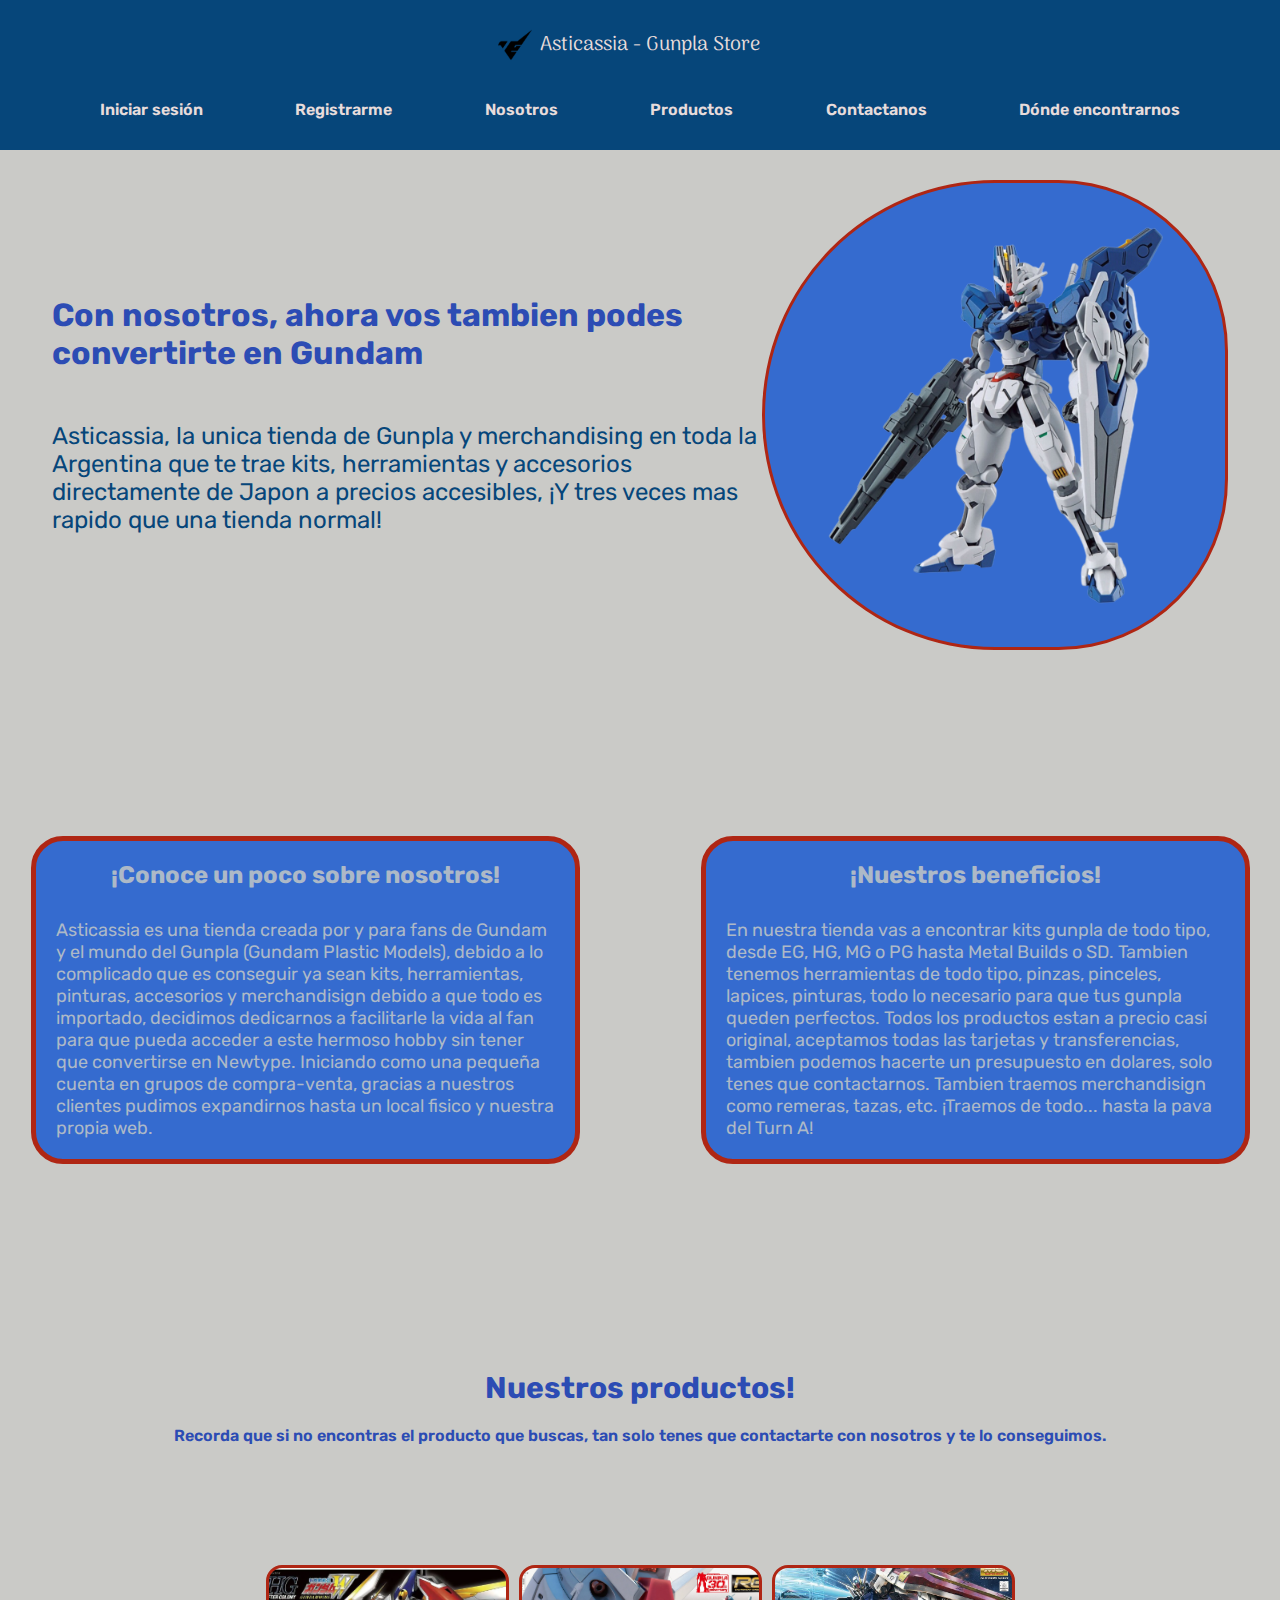
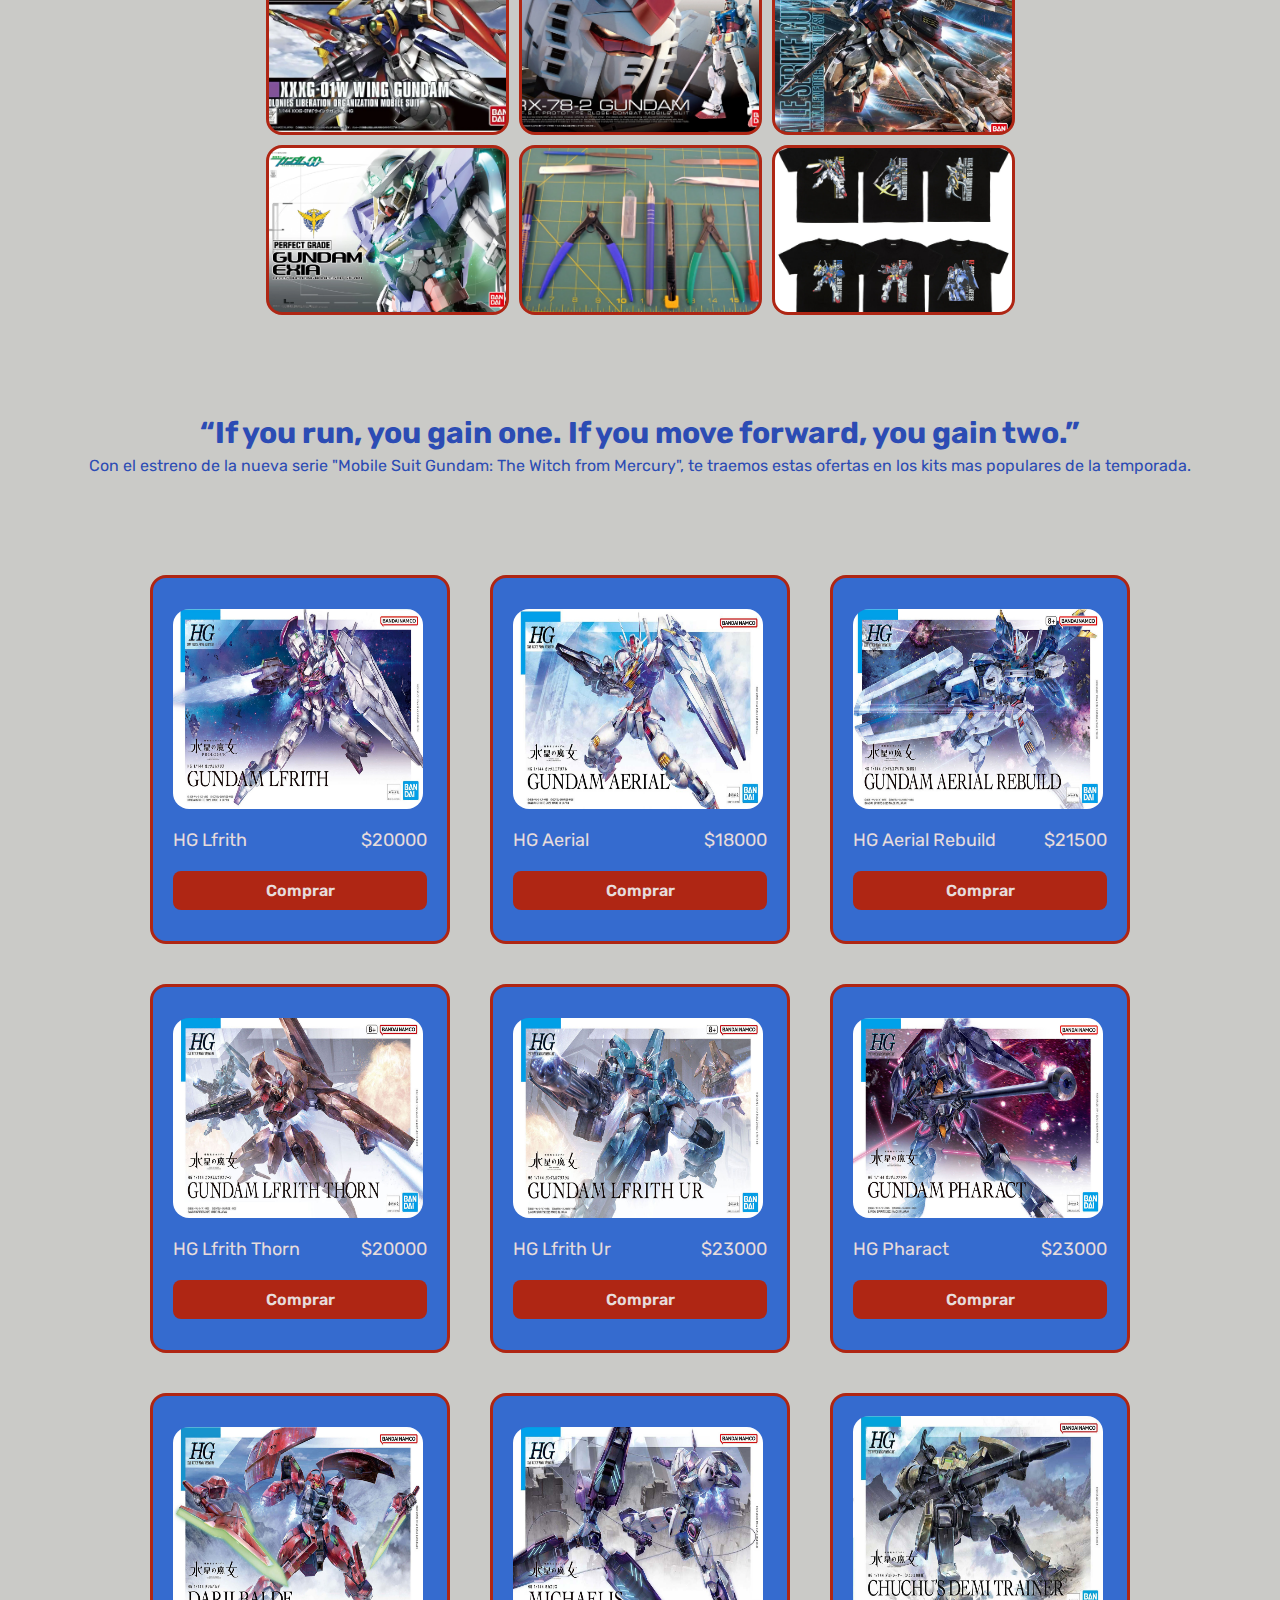
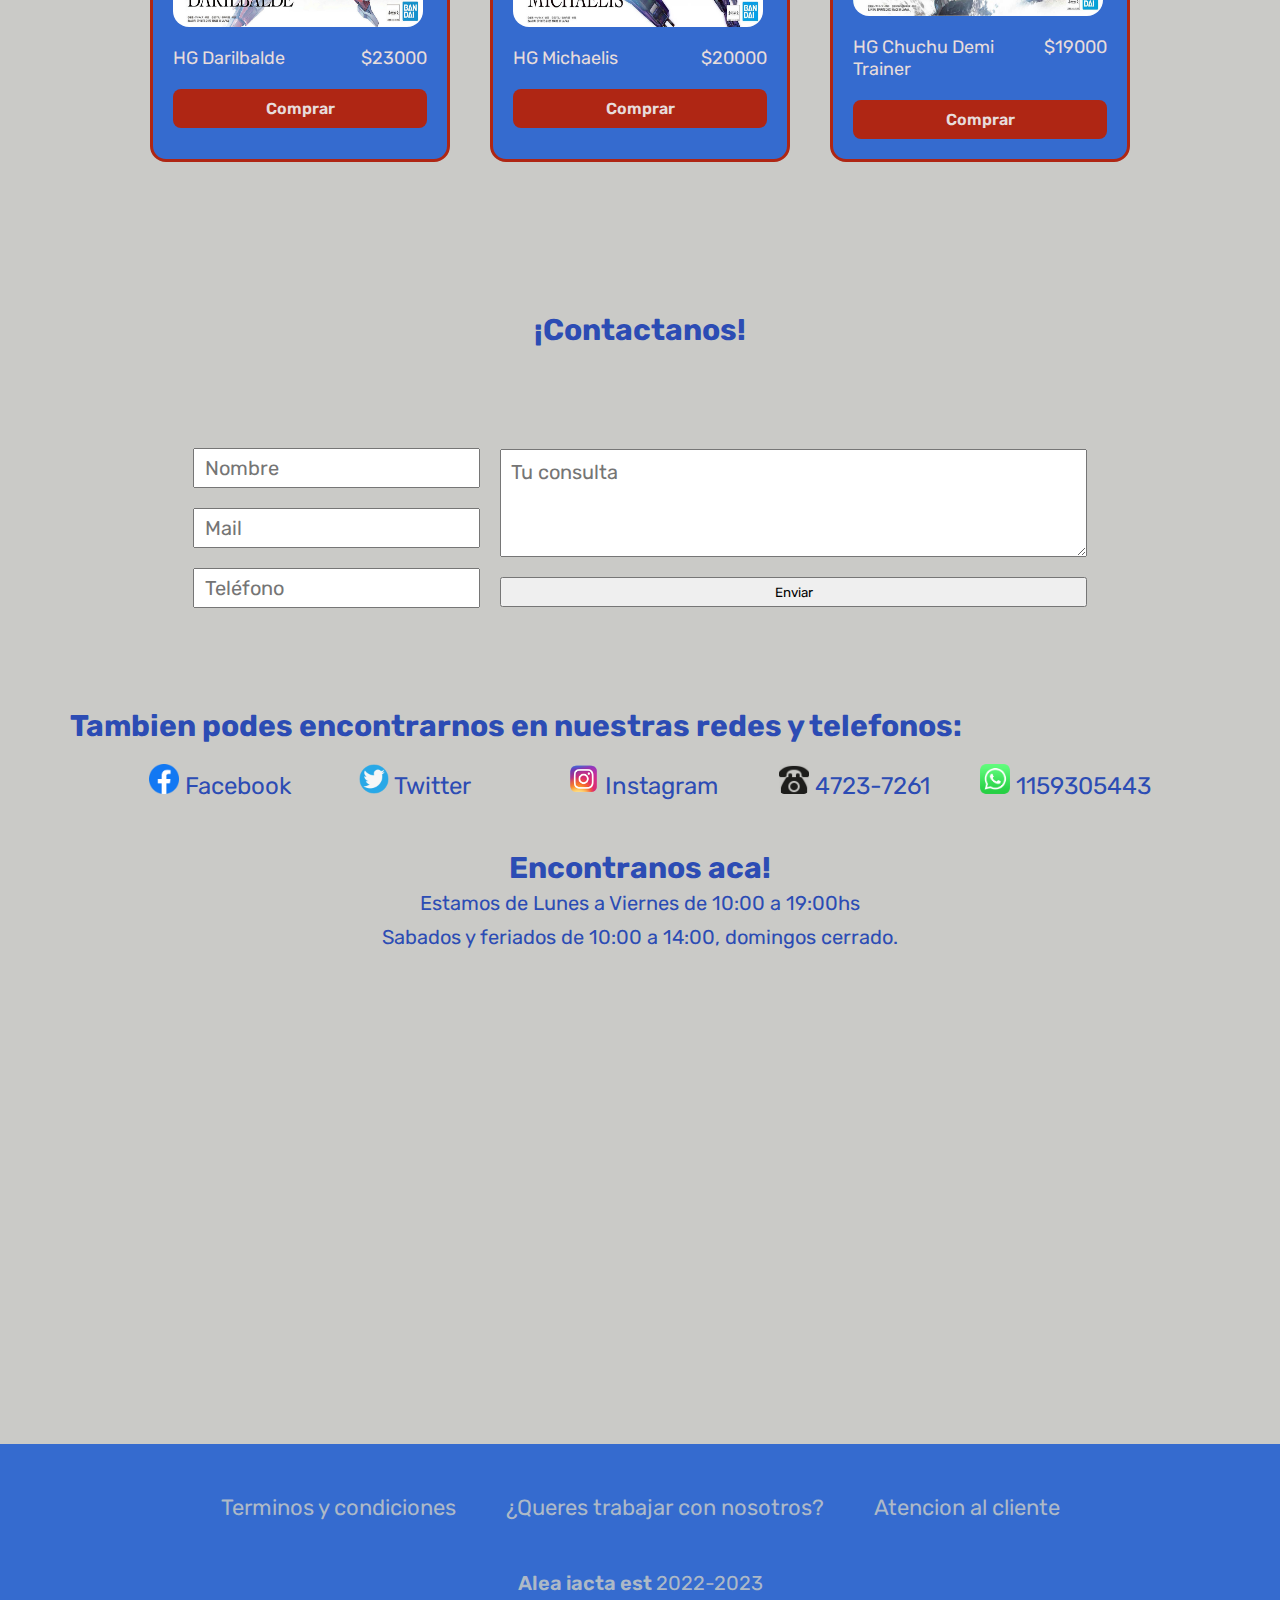
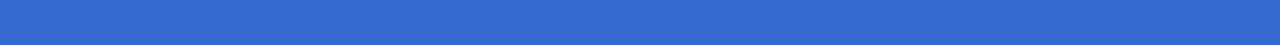
<file: index.html>
<!DOCTYPE html>
<html lang="en">
<head>
    <meta charset="UTF-8">
    <meta http-equiv="X-UA-Compatible" content="IE=edge">
    <meta name="viewport" content="width=device-width, initial-scale=1.0">
    <link rel="stylesheet" href="./assets/style.css">
    <link rel="stylesheet" href="./assets/mediaqueries.css">
    <title>Asticassia - Gunpla Store</title>
</head>
<body>
    <header>
        <div class="logo">
            <a href="./index.html">
                <img src="./assets/images/logo.png" alt="logo" /> Asticassia - Gunpla Store</a
            >
        </div>
        <nav>
            <label for="menu-toggle" class="menu-label">
                <img src="./assets/images/menu.png" class="menu-icon" />
            </label>
            <input type="checkbox" id="menu-toggle" />
            <ul class="navbar-list">
                <li><a href="./login.html">Iniciar sesión</a></li>
                <li><a href="./signup.html">Registrarme</a></li>
                <li><a href="#aboutus">Nosotros</a></li>
                <li><a href="#productos">Productos</a></li>
                <li><a href="#contacto">Contactanos</a></li>
                <li><a href="#ubicacion">Dónde encontrarnos</a></li>

            </ul>
        </nav>
    </header>
    <section class="hero">
        <div class="hero-intro">
            <h1>Con nosotros, ahora vos tambien podes convertirte en Gundam</h1>
            <p>
                Asticassia, la unica tienda de Gunpla y merchandising en toda la Argentina que te trae kits, herramientas y accesorios directamente de Japon a precios accesibles, ¡Y tres veces mas rapido que una tienda normal!
            </p>
        </div>
        <div class="hero-img">
            <img src="./assets/images/aerial-hero.png" alt="aerial" />
        </div>
    </section>
    <section id="aboutus">
        <div class="us-background">
            <div class="us-info">
                <h2>¡Conoce un poco sobre nosotros!</h2>
                <p>
                    Asticassia es una tienda creada por y para fans de Gundam y el mundo del Gunpla (Gundam Plastic Models), debido a lo complicado que es conseguir ya sean kits, herramientas, pinturas, accesorios y merchandisign debido a que todo es importado, decidimos dedicarnos a facilitarle la vida al fan para que pueda acceder a este hermoso hobby sin tener que convertirse en Newtype.    Iniciando como una pequeña cuenta en grupos de compra-venta, gracias a nuestros clientes pudimos expandirnos hasta un local fisico y nuestra propia web.
                </p>
            </div>
        </div>
        <div class="beneficios-background">
            <div class="beneficios-info">
                <h2>¡Nuestros beneficios!</h2>
                <p>
                    En nuestra tienda vas a encontrar kits gunpla de todo tipo, desde EG, HG, MG o PG hasta Metal Builds o SD. Tambien tenemos herramientas de todo tipo, pinzas, pinceles, lapices, pinturas, todo lo necesario para que tus gunpla queden perfectos.  
                    Todos los productos estan a precio casi original, aceptamos todas las tarjetas y transferencias, tambien podemos hacerte un presupuesto en dolares, solo tenes que contactarnos.
                    Tambien traemos merchandisign como remeras, tazas, etc. ¡Traemos de todo... hasta la pava del Turn A!
                </p>
            </div>
        </div>
    </section>
</section>
<section id="productos">
    <div class="productos-text">
        <h2>Nuestros productos!</h2>
        <p>
            Recorda que si no encontras el producto que buscas, tan solo tenes que contactarte con nosotros y te lo conseguimos.
        </p>
    </div>

    <ul class="categorias">
        <li class="categoria-item hg"><a href="#">Kits High Grade</a></li>
        <li class="categoria-item rg"><a href="#">Kits Real Grade</a></li>
        <li class="categoria-item mg"><a href="#">Kits Master Grade</a></li>
        <li class="categoria-item pg"><a href="#">Kits Perfect Grade</a></li>
        <li class="categoria-item herramientas"><a href="#">Herramientas</a></li>
        <li class="categoria-item merchandisign"><a href="#">Merchandising</a></li>
    </ul>

    <div class="info-twfm">
        <h2>
            “If you run, you gain one. If you move forward, you gain two.” 
        </h2>
        <p>
            Con el estreno de la nueva serie "Mobile Suit Gundam: The Witch from Mercury", te traemos estas ofertas en los kits mas populares de la temporada.
        </p>
    </div>

    <div class="ofertas-twfm">
        <div class="box-item">
            <img
             src="./assets/images/lfrit.jpg" 
             alt="lfrith" 
            />
            <div class="item-description">
                <span class="item-name"> HG Lfrith </span>
                <span class="price-number"> $20000 </span>
            </div>
            <div class="item-price">
                <a href="#"> Comprar </a>
            </div>
        </div>

        <div class="box-item">
            <img
                src="./assets/images/aerial.jpg"
                alt="aerial"
            />
            <div class="item-description">
                <span class="item-name"> HG Aerial </span>
                <span class="price-number"> $18000 </span>
            </div>
            <div class="item-price">
                <a href="#"> Comprar </a>
            </div>
        </div>

        <div class="box-item">
            <img
                src="./assets/images/aerial-rebuild.png"
                alt="aerial rebuild"
            />
            <div class="item-description">
                <span class="item-name"> HG Aerial Rebuild </span>
                <span class="price-number"> $21500 </span>
            </div>
            <div class="item-price">
                <a href="#"> Comprar </a>
            </div>
        </div>

        <div class="box-item">
            <img
                src="./assets/images/lfrith-thorn.png"
                alt="lfrith thorn"
            />
            <div class="item-description">
                <span class="item-name"> HG Lfrith Thorn </span>
                <span class="price-number"> $20000 </span>
            </div>
            <div class="item-price">
                <a href="#"> Comprar </a>
            </div>
        </div>

        <div class="box-item">
            <img
             src="./assets/images/lfrith-ur.png" 
             alt="lfrith ur"
             />
            <div class="item-description">
                <span class="item-name"> HG Lfrith Ur </span>
                <span class="price-number"> $23000 </span>
            </div>
            <div class="item-price">
                <a href="#"> Comprar </a>
            </div>
        </div>

        <div class="box-item">
            <img src="./assets/images/pharact.png" alt="pharact" />
            <div class="item-description">
                <span class="item-name"> HG Pharact </span>
                <span class="price-number"> $23000 </span>
            </div>
            <div class="item-price">
                <a href="#"> Comprar </a>
            </div>
        </div>

        <div class="box-item">
            <img
                src="./assets/images/darilbalde.png"
                alt="darilbalde"
            />
            <div class="item-description">
                <span class="item-name"> HG Darilbalde </span>
                <span class="price-number"> $23000 </span>
            </div>
            <div class="item-price">
                <a href="#"> Comprar </a>
            </div>
        </div>

        <div class="box-item">
            <img 
                src="./assets/images/michaelis.png" 
                alt="michaelis" 
            />
            <div class="item-description">
                <span class="item-name"> HG Michaelis </span>
                <span class="price-number"> $20000 </span>
            </div>
            <div class="item-price">
                <a href="#"> Comprar </a>
            </div>
        </div>

        <div class="box-item">
            <img 
                src="./assets/images/chuchu-demi-trainer.png" 
                alt="chuchu demi trainer" 
            />
            <div class="item-description">
                <span class="item-name"> HG Chuchu Demi Trainer </span>
                <span class="price-number"> $19000 </span>
            </div>
            <div class="item-price">
                <a href="#"> Comprar </a>
            </div>
        </div>
    </div>
</section>
<section id="contacto">
    <h2>¡Contactanos!</h2>
    <form>
        <div class="datospersonales">
            <input type="text" id="nombre" placeholder="Nombre" />
            <input type="email" id="email" placeholder="Mail" />
            <input type="number" id="telefono" placeholder="Teléfono" />
        </div>
        <div class="consulta">
            <textarea
                id="textarea"
                cols="45"
                rows="4"
                placeholder="Tu consulta"
            ></textarea>
            <input type="submit" value= "Enviar" />
        </div>
    </form>
    <div class="otros-contactos">
        <h3>Tambien podes encontrarnos en nuestras redes y telefonos:</h3>
        <div class="redes">
            <a href="https://www.facebook.com" target="_blank"
                >
                <img src="./assets/images/fb-logo.png" alt="facebook logo">
                <i class="facebook"></i> Facebook</a
            >
            <a href="https://www.twitter.com" target="_blank"
                >
                <img src="./assets/images/tw-logo.jpg" alt="twitter logo">
                <i class="twitter"></i> Twitter</a
            >
            <a href="https://www.instagram.com/?theme=dark" target="_blank"
                >
                <img src="./assets/images/ig-logo.png" alt="instagram logo">
                <i class="instagram"></i> Instagram</a
            >
            <span> <img src="./assets/images/fijo-logo.png" alt="fijo logo">
                <i class="fijo"></i> 4723-7261</span>
            <span><img src="./assets/images/wsp-logo.png" alt="wsp logo">
                <i class="whatsapp"></i> 1159305443</span>
        </div>
    </div>
</section>
<section id="ubicacion">
    <h1>Encontranos aca!</h1>
    <p>Estamos de Lunes a Viernes de 10:00 a 19:00hs</p>
    <p>Sabados y feriados de 10:00 a 14:00, domingos cerrado.</p>
    <div class="mapa">
        <iframe src="https://www.google.com/maps/embed?pb=!1m18!1m12!1m3!1d3284.0541161611172!2d-58.4287668254053!3d-34.60279305744729!2m3!1f0!2f0!3f0!3m2!1i1024!2i768!4f13.1!3m3!1m2!1s0x95bcca6506ce19ab%3A0x7747cc57d0824bb!2sAv.%20Corrientes%204342%2C%20C1414%20CABA!5e0!3m2!1ses-419!2sar!4v1683070276811!5m2!1ses-419!2sar" width="600" height="450" style="border:0;" allowfullscreen="" loading="lazy" referrerpolicy="no-referrer-when-downgrade"></iframe>
    </div>
</section>
<footer>
    <div class="footer-links">
        <a href="#">Terminos y condiciones</a>
        <a href="#">¿Queres trabajar con nosotros?</a>
        <a href="#">Atencion al cliente</a>
    </div>
    <p><span>Alea iacta est </span>2022-2023</p>
</footer>
</body>
</html>
</file>
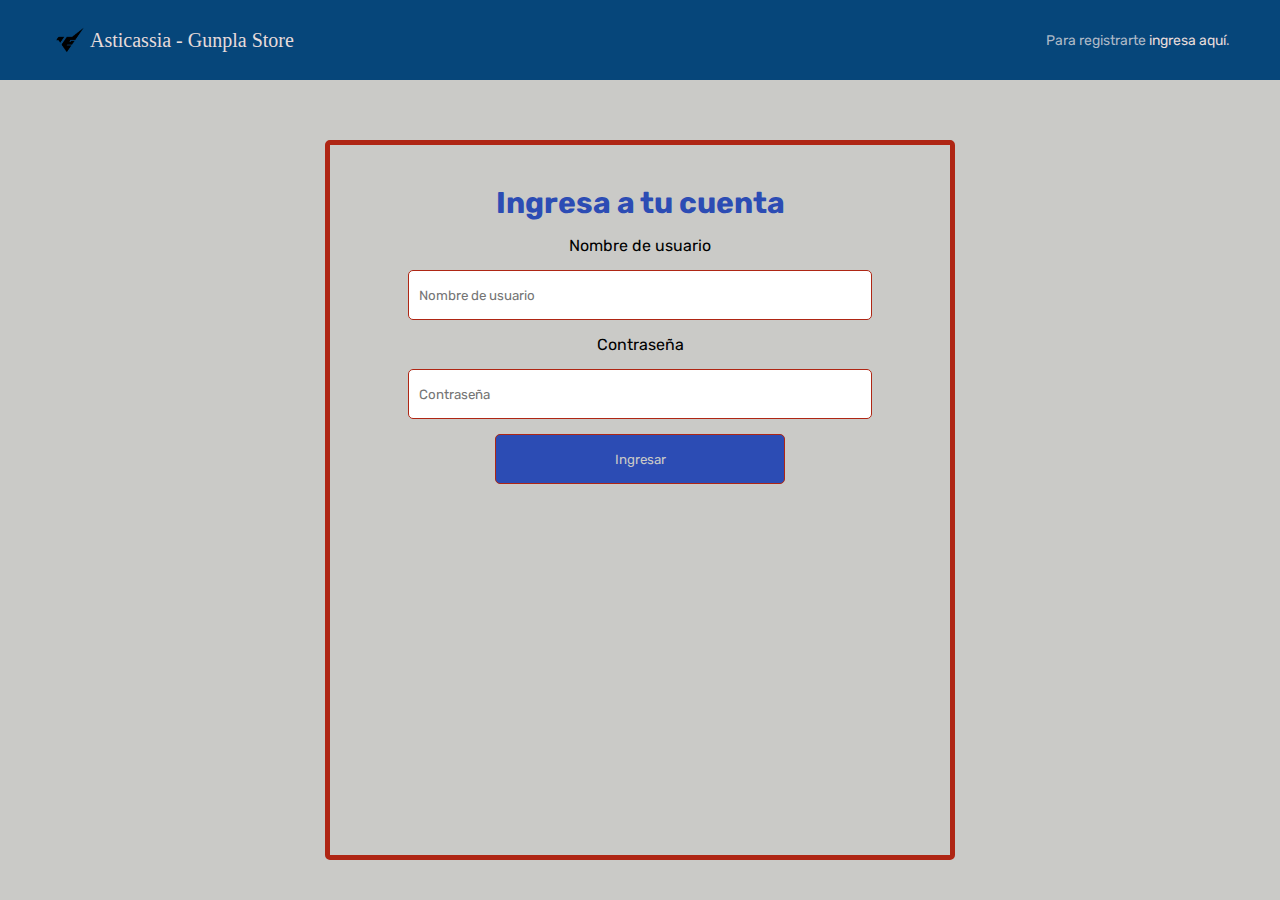
<file: login.html>
<!DOCTYPE html>
<html lang="en">
<head>
    <meta charset="UTF-8">
    <meta http-equiv="X-UA-Compatible" content="IE=edge">
    <meta name="viewport" content="width=device-width, initial-scale=1.0">
    <link rel="stylesheet" href="./assets/login-style.css">
    <title>Inicia sesion</title>
</head>
<body>
    <header>
        <div class="logo">
            <a href="./index.html">
                <img src="./assets/images/logo.png" alt="logo" />
                <span>Asticassia - Gunpla Store</span>
            </a>
        </div>
        <span>Para registrarte <a href="./signup.html">ingresa aquí</a>. </span>
    </header>
    <main>
        <form class="login">
            <h2>Ingresa a tu cuenta</h2>
            <p>Nombre de usuario</p>
            <input type="text" placeholder="Nombre de usuario" />
            <p>Contraseña</p>
            <input type="password" placeholder="Contraseña" />
            <input type="submit" value="Ingresar"/>
        </form>
    </main>
</body>
</html>
</file>
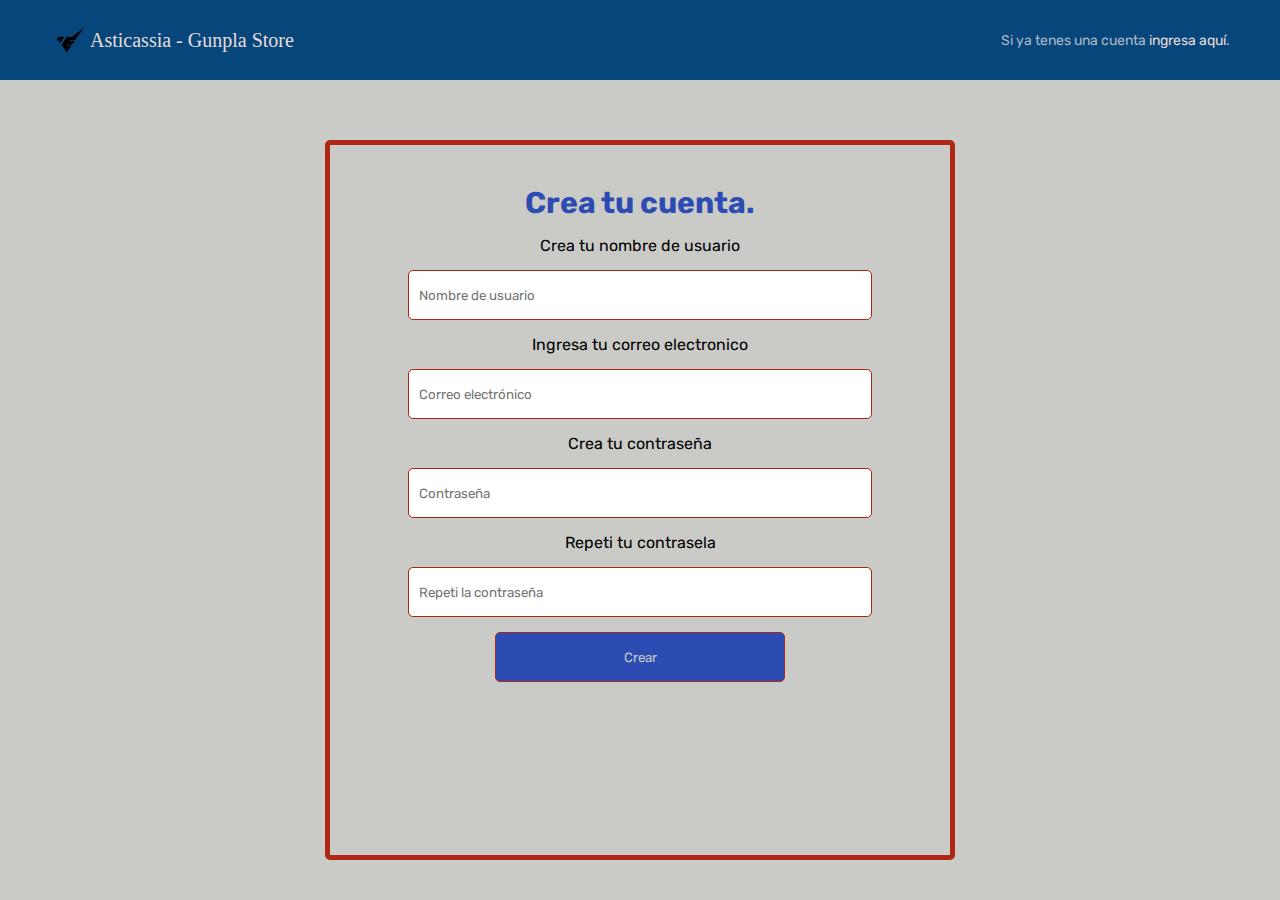
<file: signup.html>
<!DOCTYPE html>
<html lang="en">
<head>
    <meta charset="UTF-8">
    <meta http-equiv="X-UA-Compatible" content="IE=edge">
    <meta name="viewport" content="width=device-width, initial-scale=1.0">
    <link rel="stylesheet" href="./assets/signup-style.css">
    <title>Registrate</title>
</head>
<body>
    <header>
        <div class="logo">
            <a href="./index.html">
                <img src="./assets/images/logo.png" alt="logo" />
                <span>Asticassia - Gunpla Store</span>
            </a>
        </div>
        <span>Si ya tenes una cuenta <a href="./login.html">ingresa aquí</a>. </span>
    </header>
    <main>
        <form class="register">
            <h2>Crea tu cuenta.</h2>
            <p>Crea tu nombre de usuario</p>
            <input type="text" placeholder="Nombre de usuario" />
            <p>Ingresa tu correo electronico</p>
            <input type="email" placeholder="Correo electrónico" />
            <p>Crea tu contraseña</p>
            <input type="password" placeholder="Contraseña" />
            <p>Repeti tu contrasela</p>
            <input type="password" placeholder="Repeti la contraseña" />
            <input type="submit" value="Crear"/>
        </form>
    </main>
</body>
</html>
</file>
<file: assets/style.css>
@import url('https://fonts.googleapis.com/css2?family=Rubik:wght@400;600&display=swap');
@import url('https://fonts.googleapis.com/css2?family=Arima&display=swap');

*{
    padding: 0;
    margin: 0;
    box-sizing: border-box;
    text-decoration: none;
    font-family: Rubik, sans-serif;
    list-style: none;
}

:root{
    --backgroud-color-1: #cacac7;
    --background-color-2: #356bcf;
    --nav-color: #06467a;
    --text-color-1: #e7dcdb;
    --text-color-2: #2c4cb4;
    --text-color-3: #adb9c7;
    --color-1: #af2614;
    
}

/* header */

header{
    height: 150px;
    width: 100%;
    background: var(--nav-color);
    display: flex;
    flex-direction: column;
    gap: 30px;
    align-items: center;
    padding: 20px 100px;
    top: 0;
    z-index: 3;
    position: fixed;
}

.logo a{
    font-size: 30px;
    color: var(--text-color-1);
    font-family: Arima, cursive;
    display: flex;
    align-items: center;
}

.logo img{
    height: 50px;
    width: 50px;
}

/* navbar */

#menu-toggle, .menu-label{
    display:none
}

nav {
    color: var(--text-color-1);
    display: flex;
    gap: 40px;
    width: 100%;
    max-width: 1400px;
    align-items: center;
}

.navbar-list{
    width: 100%;
    display: flex;
    justify-content: space-between;
}

.navbar-list a{
    color: var(--text-color-1);
    font-weight: 600;
    font-size: 16px;
    transition: 0.5s ease-out;
}

.navbar-list a:hover{
    color: var(--backgroud-color-1);
    transition: 0.5s ease-in;
}

/* fin del header*/

/* main */

html{
    scroll-padding-top: 150px;
    scroll-behavior: smooth;
}

main{
    width: 100%;
    height: auto;
}

/* hero */

.hero{
    position: relative;
    width: 100%;
    display: flex;
    justify-content: space-evenly;
    align-items: center;
    background-color: var(--backgroud-color-1);
    padding: 30px 50px 100px 50px;
    margin-top: 150px;
    }

.hero-intro{
    width: 60%;
    padding: 30px 0;
    display: flex;
    flex-direction: column;
    gap: 50px;
    max-width: 1400px;
}

h1{
    color: var(--text-color-2);
    font-size: 45px;
}

.hero-intro p{
    font-size: 24px;
    color: var(--nav-color)
}

.hero-img{
    background-color: var(--background-color-2);
    padding: 30px;
    border-radius: 55% 40% 40% 55%;
    border: solid var(--color-1);
}

.hero-img img{
    height: 400px;
}

/* aboutus */

/* nosotros */

#aboutus{
    display: flex;
    width: 100%;
    gap: 60px;
    justify-content: center;
    align-items: center;
    background: var(--backgroud-color-1);
}

.us-background{
    width: 100%;
    height: 500px;
    display: flex;
    justify-content: center;
    align-items: center;
}

.us-info{
    width: 90%;
    border: 5px solid var(--color-1);
    padding: 20px;
    height: auto;
    display: flex;
    flex-direction: column;
    gap: 30px;
    background: var(--background-color-2);
    border-radius: 2rem;
    justify-content: center;
    align-items: center;
    max-width: 1400px;
}

.us-info h2{
    font-size: 30px;
    color: var(--text-color-3);
}

.us-info p{
    font-size: 18px;
    color: var(--text-color-3);
}

/* beneficios */

.beneficios-background{
    width: 100%;
    height: 500px;
    display: flex;
    justify-content: center;
    align-items: center;
}

.beneficios-info{
    width: 90%;
    border: 5px solid var(--color-1);
    padding: 20px;
    height: auto;
    display: flex;
    flex-direction: column;
    gap: 30px;
    background: var(--background-color-2);
    border-radius: 2rem;
    justify-content: center;
    align-items: center;
    max-width: 1400px;
}

.beneficios-info h2{
    font-size: 30px;
    color: var(--text-color-3);
}

.beneficios-info p{
    font-size: 18px;
    color: var(--text-color-3);
}

/* cards */

/* productos */

#productos{
    background: var(--backgroud-color-1);
    display: flex;
    flex-direction: column;
    padding: 100px 80px;
    width: 100%;
    align-items: center;
    gap: 100px;
}


.productos-text{
    padding: 20px;
    display: flex;
    gap: 20px;
    align-items: center;
    flex-direction: column;
}

.productos-text h2{
    font-size: 30px;
    color: var(--text-color-2);
}

.productos-text p{
    font-weight: 600;
    font-size: 16px;
    color: var(--text-color-2);
}


.categorias{
    display: grid;
    grid-template-columns: 400px 400px 400px;
    grid-template-rows: 250px 250px;
    width: 100%;
    gap: 10px;
    justify-content: center;
}

.categoria-item{
    display: flex;
    flex-direction: column;
    justify-content: center;
    text-align: center;
    align-items: center;
    border-radius: 1rem;
    border: solid var(--color-1);
}

/* categoria kits high grade */

.hg{
    background: url(./images/hg-bg.png) no-repeat center/cover;
}

.hg a{
    opacity: 0;
    transition: 0.5s ease-out;
}

.hg:hover a{
    display: flex;
    color: var(--backgroud-color-1);
    font-weight: 600;
    font-size: 25px;
    width: 100%;
    height: 100%;
    background: #1972787a;
    border-radius: 1rem;
    justify-content: center;
    align-items: center;
    opacity: 1;
    transition: 0.5s ease-in-out;
}

/* categoria kits real grade */

.rg {
    background: url(./images/rg-bg.png) no-repeat center/cover;
}

.rg a{
    opacity: 0;
    transition: 0.5s ease-out;
}

.rg:hover a{
    display: flex;
    color: var(--backgroud-color-1);
    font-weight: 600;
    font-size: 25px;
    width: 100%;
    height: 100%;
    background: #1972787a;
    border-radius: 1rem;
    justify-content: center;
    align-items: center;
    opacity: 1;
    transition: 0.5s ease-in-out;
}


/* categoria kits master grade */

.mg{
    background: url(./images/mg-bg.jpg) no-repeat center/cover;
}

.mg a{
    opacity: 0;
    transition: 0.5s ease-out;
}

.mg:hover a{
    display: flex;
    color: var(--backgroud-color-1);
    font-weight: 600;
    font-size: 25px;
    width: 100%;
    height: 100%;
    background: #1972787a;
    border-radius: 1rem;
    justify-content: center;
    align-items: center;
    opacity: 1;
    transition: 0.5s ease-in-out;
}

/* categoria kits perfect grade */

.pg{
    background: url(./images/pg-bg.png) no-repeat center/cover;
}

.pg a{
    opacity: 0;
    transition: 0.5s ease-out;
}

.pg:hover a{
    display: flex;
    color: var(--backgroud-color-1);
    font-weight: 600;
    font-size: 25px;
    width: 100%;
    height: 100%;
    background: #1972787a;
    border-radius: 1rem;
    justify-content: center;
    align-items: center;
    opacity: 1;
    transition: 0.5s ease-in-out;
}

/* categoria herramientas */

.herramientas{
    background: url(./images/herramientas-bg.png) no-repeat center/cover;
}

.herramientas a{
    opacity: 0;
    transition: 0.5s ease-out;
}

.herramientas:hover a{
    display: flex;
    color: var(--backgroud-color-1);
    font-weight: 600;
    font-size: 25px;
    width: 100%;
    height: 100%;
    background: #1972787a;
    border-radius: 1rem;
    justify-content: center;
    align-items: center;
    opacity: 1;
    transition: 0.5s ease-in-out;
}

/* categoria merchandising */

.merchandisign{
    background: url(./images/merchandising-bg.jpg) no-repeat center/cover;
}

.merchandisign a{
    opacity: 0;
    transition: 0.5s ease-out;
}

.merchandisign:hover a{
    display: flex;
    color: var(--backgroud-color-1);
    font-weight: 600;
    font-size: 25px;
    width: 100%;
    height: 100%;
    background: #1972787a;
    border-radius: 1rem;
    justify-content: center;
    align-items: center;
    opacity: 1;
    transition: 0.5s ease-in-out;
}

/* ofertas twfm */

.info-twfm{
    display: flex;
    justify-content: center;
    align-items: center;
    flex-direction: column;
    gap: 5px;
}

.info-twfm h2{
    font-size: 30px;
    color: var(--text-color-2);
}

.info-twfm p{
    font-size: 16px;
    color: var(--text-color-2);
}

.ofertas-twfm{
    width: 100%;
    display: grid;
    grid-template-columns: 300px 300px 300px;
    grid-template-rows: 1fr 1fr 1fr;
    gap: 40px;
    justify-content: center;
}

.box-item{
    display: flex;
    justify-content: center;
    flex-direction: column;
    color: var(--text-color-1);
    padding: 20px;
    gap: 20px;
    border-radius: 1rem;
    border: solid var(--color-1);
    background: var(--background-color-2)
}

.box-item img{
    height: 200px;
    border-radius: 1rem;
 }

 .item-description{
    display: flex;
    flex-direction: row;
    justify-content: space-between;
    font-size: 18px;
}

.item-price{
    display: flex;
    flex-direction: column;
    gap: 5px;
}

.item-price a{
    padding: 10px;
    border-radius: 0.5rem;
    background: var(--color-1);
    color: var(--text-color-1);
    font-weight: 600;
    text-align: center;
    font-size: 16px;

}

.item-price a:hover{
    background: var(--color-1);
    background: linear-gradient(90deg, rgba(102, 30, 11, 0.7) 0%, rgba(151, 33, 18, 0.7) 64%);

}

/* contacto */

#contacto{
    background: var(--backgroud-color-1);
    display: flex;
    width: 100%;
    flex-direction: column;
    padding: 50px;
    gap: 100px;
    justify-content: center;
    align-items: center;

}

#contacto h2{
    color: var(--text-color-2);
    font-size: 30px;
}

form{
    display: flex;
    gap: 20px;
}

.datospersonales{
    display: flex;
    flex-direction: column;
    gap: 20px;
    width: 100%;
    align-items: center;
}

.datospersonales input{
    height: 40px;
    width: 100%;
    font-size: 20px;
    outline: none;
    padding: 0px 0px 0px 10px;
}

.consulta{
    display: flex;
    flex-direction: column;
    gap: 20px;
    justify-content: center;
    align-items: center;
}

.consulta textarea{
    outline: none;
    padding: 10px 0 0 10px;
    font-size: 20px;
}

.consulta input{
    width: 100%;
    height: 30px;

}

/* medios alternativos de contacto */

.otros-contactos{
    display: flex;
    flex-direction: column;
    background: var(--backgroud-color-1);
    color: var(--text-color-2);
    width: 100%;
    justify-content: center;
    max-width: 1200px;
}

.otros-contactos h3{
    font-size: 30px;
    padding: 0 0 0 20px;
}

.redes{
    display: flex;
    justify-content: center;
    background: var(--backgroud-color-1);
    color: var(--text-color-2);
    gap: 50px;
    font-size: 24px;
    padding: 20px 0 0 20px;
}

.redes span{
    color: var(--text-color-2);
}

.redes a{
    color: var(--text-color-2);
    transition: 0.5s ease-out;
    width: 160px;
}

.redes i{
    color: var(--text-color-2);
}

.redes a:hover{
    color: var(--color-1);
    transition: 0.5s ease-in;
} 

.redes span:hover{
    color: var(--color-1);
    transition: 0.5s ease-in;
} 


.redes img{
    height: 30px;
    border-radius: 5px;
}

.fa-whatsapp{
    font-size: 30px;
}

/* local */

#ubicacion {
    display: flex;
    flex-direction: column ;
    justify-content: center;
    background: var(--backgroud-color-1);
}

#ubicacion h1 {
    font-size: 30px;
    color: var(--text-color-2);
    display: flex;
    justify-content: center;
}

#ubicacion p {
    color: var(--text-color-2);
    padding: 5px 10px;
    font-size: 20px;
    display: flex;
    justify-content: center; 
}

.mapa {
   margin: 20px 20px;
   display: flex;
   justify-content: center;
}

/*fin del main*/

/* footer */

footer{
    display: flex;
    flex-direction: column;
    gap: 50px;
    background: var(--background-color-2);
    justify-content: center;
    align-items: center;
    padding: 50px 0;
    width: 100%;
    font-size: 20px;
}

.footer-links{
    display: flex;
    width: 100%;
    align-items: center;
    justify-content: center;
    text-align: center;
    gap: 50px;
    font-size: 18px;
}

.footer-links a{
    color: var(--text-color-3);
}

footer p{
    color: var(--text-color-3); 
}

footer span{
    font-weight: 600;
}
</file>
<file: assets/mediaqueries.css>
:root{
    --backgroud-color-1: #cacac7;
    --background-color-2: #356bcf;
    --nav-color: #06467a;
    --text-color-1: #e7dcdb;
    --text-color-2: #2c4cb4;
    --text-color-3: #adb9c7;
    --color-1: #af2614;
    
}
@media (max-width:1050px) {

    .navbar-list {
        position: absolute;
        top: 100px;
        left: 5%;
        right: 5%;
        width: 90%;
        flex-direction: column;
        background: var(--nav-color);
        border-radius: 0px 0px 15px 15px;
        align-items: flex-start;
        padding: 45px 30px;
        gap: 25px;
        z-index: 2;
        display: none;
      }

      .navbar-list a{
        font-weight: 600;
        color: var(--text-color-1);
      }

      .menu-label{
        display: flex;
        cursor: pointer;
      }

      #menu-toggle:checked + .navbar-list {
        display: flex;
      }

    header{
        padding: 0;
        flex-direction: row;
        height: 100px;
        justify-content: space-between;

    }

    nav{
        width: 100px;
    }

    .hero{
        margin-top: 100px;
    }

    .logo {
        width: 200px;
    }

    .logo a{
        font-size: 16px;
        width: 100%;
    }

    .logo img{
        height: 30px;
        width: 40px;
    }


    .hero{
        width: 100%;
    }

    .hero-intro{
        width: 100%;
        text-align: center;
    }

    .hero-intro h1{
        font-size: 28px;
    }

    .hero-intro p{
        font-size: 18px;
    }

    .hero-img{
        display: none;
    }

    #aboutus {
        flex-direction: column;
      }
    
      .us-background {
        height: 400px;
      }
    
      .us-info h2 {
        font-size: 24px;
      }
    
      .us-info p {
        font-size: 16px;
      }
    
      .beneficios-background {
        height: 400px;
      }
    
      .beneficios-info h2 {
        font-size: 24px;
      }
    
      .beneficios-info p {
        font-size: 16px;
      }
    

    #productos{
        padding: 10px 10px;
        gap: 100px;
    }

    .productos-text{
        display: flex;
        flex-direction: column;
        text-align: center;
    }

    .productos-text h2{
        font-size: 20px;
    }

    .productos-text p{
        font-size: 14px;
    }

   .categorias{
    display: grid;
    grid-template-columns: 200px;
    grid-template-rows: 200px 200px 200px 200px 200px 200px;
   }

   .ofertas-twfm{
    display: flex;
    flex-wrap: wrap;
    gap: 20px;
   }

   .item-description{
    font-size: 14px;
   }

   .box-item img{
    width: 200px;

   }

   .map-details{
    display: none;
   }

   form{
    flex-direction: column;
    justify-content: center;
    align-items: center;
   }

   #contacto h2{
    font-size: 28px;
   }

   .datospersonales input{
    width: 100%;
   }

   .consulta textarea{
    width: 100%;
}


/* OTROS CONTACTOS Y REDES */ 

    .otros-contactos{
        display: flex;
        background: var(--backgroud-color-1);
        flex-direction: column;
        padding: 10px 0;
    }

    .redes{
        display: flex;
        flex-direction: column;
        align-items: center;
        justify-content: center;
        padding: 0;
    }

    .redes h3{
        font-size: 26px;
        text-align: center;
        
    }

    .redes a{
        font-size: 22px;
        text-align: center;
        width: 200px;
    }

    .redes span{
        font-size: 26px;
    }

    .footer-links{
        gap: 20px;
        font-size: 12px;
        flex-direction: column;
    }

    footer p{
        font-size: 14px;
    }
}

     @media (min-width: 768px) {
        
        .logo{
            width: 300px;
        }
        
        .logo a{
            font-size: 20px;
            width: 100%;
        }
    
        .logo img{
            height: 50px;
            width: 50px;
        }
        
        .hero-intro h1{
            font-size: 32px;
        }
    
        .hero-intro p{
            font-size: 24px;
        }

        .us-info h2{
            font-size: 24px;
        }

        .us-info p{
            font-size: 18px;
        }

        .beneficios-info h2{
            font-size: 24px;
        }

        .beneficios-info p{
            font-size: 18px;
        }

        .box-item img{
            width: 250px;
        
           }

           .categorias{
            display: grid;
            grid-template-columns: 243px 243px 243px;
            grid-template-rows: 170px 170px;
           }

           .footer-links{
            flex-direction: row;
            font-size: 20px;
           }

           footer p{
            font-size: 24px;
           }


     }

@media (min-width: 340px) {
    .footer-links{
        font-size: 22px;
    }

    footer p {
        font-size: 20px;
    }
}
</file>
<file: assets/login-style.css>
@import url('https://fonts.googleapis.com/css2?family=Rubik:wght@400;600&display=swap');
@import url('https://fonts.googleapis.com/css2?family=Arima&display=swap');

*{
    padding: 0;
    margin: 0;
    box-sizing: border-box;
    text-decoration: none;
    font-family: Rubik, sans-serif;
    list-style: none;
}

:root{
    --backgroud-color-1: #cacac7;
    --background-color-2: #356bcf;
    --nav-color: #06467a;
    --text-color-1: #e7dcdb;
    --text-color-2: #2c4cb4;
    --text-color-3: #adb9c7;
    --color-1: #af2614;
    
}

header {
    height: 80px;
    width: 100%;
    background: var(--nav-color);
    display: flex;
    gap: 30px;
    padding: 20px 50px;
    top: 0;
    position: fixed;
    z-index: 3;
    justify-content: space-between;
    align-items: center;
}

header span{
color: var(--text-color-3);
font-size: 14px;
}

header a{
color: var(--text-color-1);
}

.logo a{
display: flex;
}

.logo span{
    font-size: 20px;
    color: var(--text-color-1);
    font-family: 'Pacifico', cursive;
    display: flex;
    align-items: center;
}

.logo img{
    height: 40px;
    width: 40px;
}


main{
background: var(--backgroud-color-1);
width: 100%;
height: 100vh;
display: flex;
align-items: center;
justify-content: center;
}

form{
background: var(--backgroud-color-1);
margin-top: 100px;
height: 80vh;
width: 70vh;
padding: 40px 20px 20px 20px;
display: flex;
align-items: center;
flex-direction: column;
gap: 15px;
border-radius: 5px;
border: solid 5px var(--color-1);
}

.login input{
border: solid 1px var(--color-1);
}

h2{
color: var(--text-color-2);
font-size: 30px;
}

form input{
height: 50px;
width: 80%;
border-radius: 5px;
outline: none;
border: 1px var(--color-1);
padding: 0 10px;
}

form input:last-child{
height: 50px;
width: 50%;
cursor: pointer;
background-color: var(--text-color-2);
color: var(--backgroud-color-1);
transition: 0.5s ease-in;
}

@media (max-width: 550px) {

header{
    padding: 0 10px;
}

.logo span{
    display: none;
}
}
</file>
<file: assets/signup-style.css>
@import url('https://fonts.googleapis.com/css2?family=Rubik:wght@400;600&display=swap');
@import url('https://fonts.googleapis.com/css2?family=Arima&display=swap');

*{
    padding: 0;
    margin: 0;
    box-sizing: border-box;
    text-decoration: none;
    font-family: Rubik, sans-serif;
    list-style: none;
}

:root{
    --backgroud-color-1: #cacac7;
    --background-color-2: #356bcf;
    --nav-color: #06467a;
    --text-color-1: #e7dcdb;
    --text-color-2: #2c4cb4;
    --text-color-3: #adb9c7;
    --color-1: #af2614;
    
}

header {
    height: 80px;
    width: 100%;
    background: var(--nav-color);
    display: flex;
    gap: 30px;
    padding: 20px 50px;
    top: 0;
    position: fixed;
    z-index: 3;
    justify-content: space-between;
    align-items: center;
}

header span{
color: var(--text-color-3);
font-size: 14px;
}

header a{
color: var(--text-color-1);
}

.logo a{
display: flex;
}

.logo span{
    font-size: 20px;
    color: var(--text-color-1);
    font-family: 'Pacifico', cursive;
    display: flex;
    align-items: center;
}

.logo img{
    height: 40px;
    width: 40px;
}


main{
background: var(--backgroud-color-1);
width: 100%;
height: 100vh;
display: flex;
align-items: center;
justify-content: center;
}

form{
background: var(--backgroud-color-1);
margin-top: 100px;
height: 80vh;
width: 70vh;
padding: 40px 20px 20px 20px;
display: flex;
align-items: center;
flex-direction: column;
gap: 15px;
border-radius: 5px;
border: solid 5px var(--color-1);
}

.register input{
border: solid 1px var(--color-1);
}

h2{
color: var(--text-color-2);
font-size: 30px;
}

form input{
height: 50px;
width: 80%;
border-radius: 5px;
outline: none;
border: 1px var(--color-1);
padding: 0 10px;
}

form input:last-child{
height: 50px;
width: 50%;
cursor: pointer;
background-color: var(--text-color-2);
color: var(--backgroud-color-1);
transition: 0.5s ease-in;
}

@media (max-width: 550px) {

header{
    padding: 0 10px;
}

.logo span{
    display: none;
}
}
</file>
